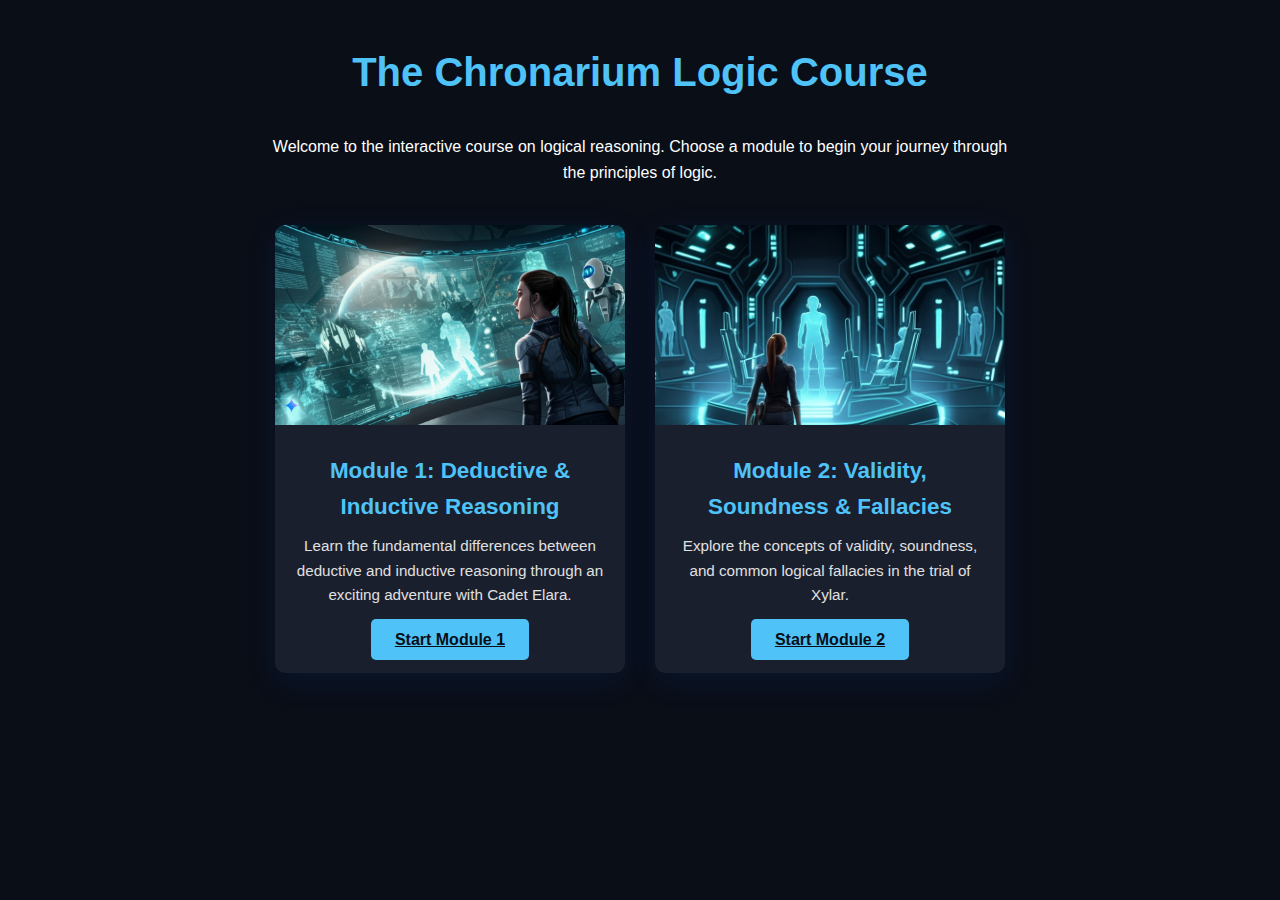
<file: index.html>
<!DOCTYPE html>
<html lang="en">
<head>
    <meta charset="UTF-8">
    <meta name="viewport" content="width=device-width, initial-scale=1.0">
    <title>The Chronarium Logic Course</title>
    <link rel="stylesheet" href="styles.css">
    <style>
        .landing-container {
            text-align: center;
            max-width: 800px;
            margin: 0 auto;
            padding: 40px 20px;
        }
        
        .course-title {
            font-size: 2.5rem;
            color: #4fc3f7;
            margin-bottom: 30px;
        }
        
        .module-cards {
            display: flex;
            flex-wrap: wrap;
            gap: 30px;
            justify-content: center;
            margin-top: 40px;
        }
        
        .module-card {
            background-color: #1a1f2e;
            border-radius: 10px;
            overflow: hidden;
            width: 350px;
            box-shadow: 0 8px 32px rgba(0, 100, 255, 0.1);
            transition: transform 0.3s ease, box-shadow 0.3s ease;
        }
        
        .module-card:hover {
            transform: translateY(-5px);
            box-shadow: 0 12px 40px rgba(0, 100, 255, 0.2);
        }
        
        .card-image {
            width: 100%;
            height: 200px;
            object-fit: cover;
        }
        
        .card-content {
            padding: 20px;
        }
        
        .card-title {
            font-size: 1.4rem;
            color: #4fc3f7;
            margin-bottom: 10px;
        }
        
        .card-description {
            margin-bottom: 20px;
            color: #e0e0e0;
            font-size: 0.95rem;
        }
    </style>
</head>
<body>
    <div class="landing-container">
        <h1 class="course-title">The Chronarium Logic Course</h1>
        <p>Welcome to the interactive course on logical reasoning. Choose a module to begin your journey through the principles of logic.</p>
        
        <div class="module-cards">
            <div class="module-card">
                <img src="imgs/1.1.jpeg" alt="Module 1" class="card-image">
                <div class="card-content">
                    <h2 class="card-title">Module 1: Deductive & Inductive Reasoning</h2>
                    <p class="card-description">Learn the fundamental differences between deductive and inductive reasoning through an exciting adventure with Cadet Elara.</p>
                    <a href="module1.html" class="btn">Start Module 1</a>
                </div>
            </div>
            
            <div class="module-card">
                <img src="imgs/2.1.jpeg" alt="Module 2" class="card-image">
                <div class="card-content">
                    <h2 class="card-title">Module 2: Validity, Soundness & Fallacies</h2>
                    <p class="card-description">Explore the concepts of validity, soundness, and common logical fallacies in the trial of Xylar.</p>
                    <a href="module2.html" class="btn">Start Module 2</a>
                </div>
            </div>
        </div>
    </div>
</body>
</html>
</file>
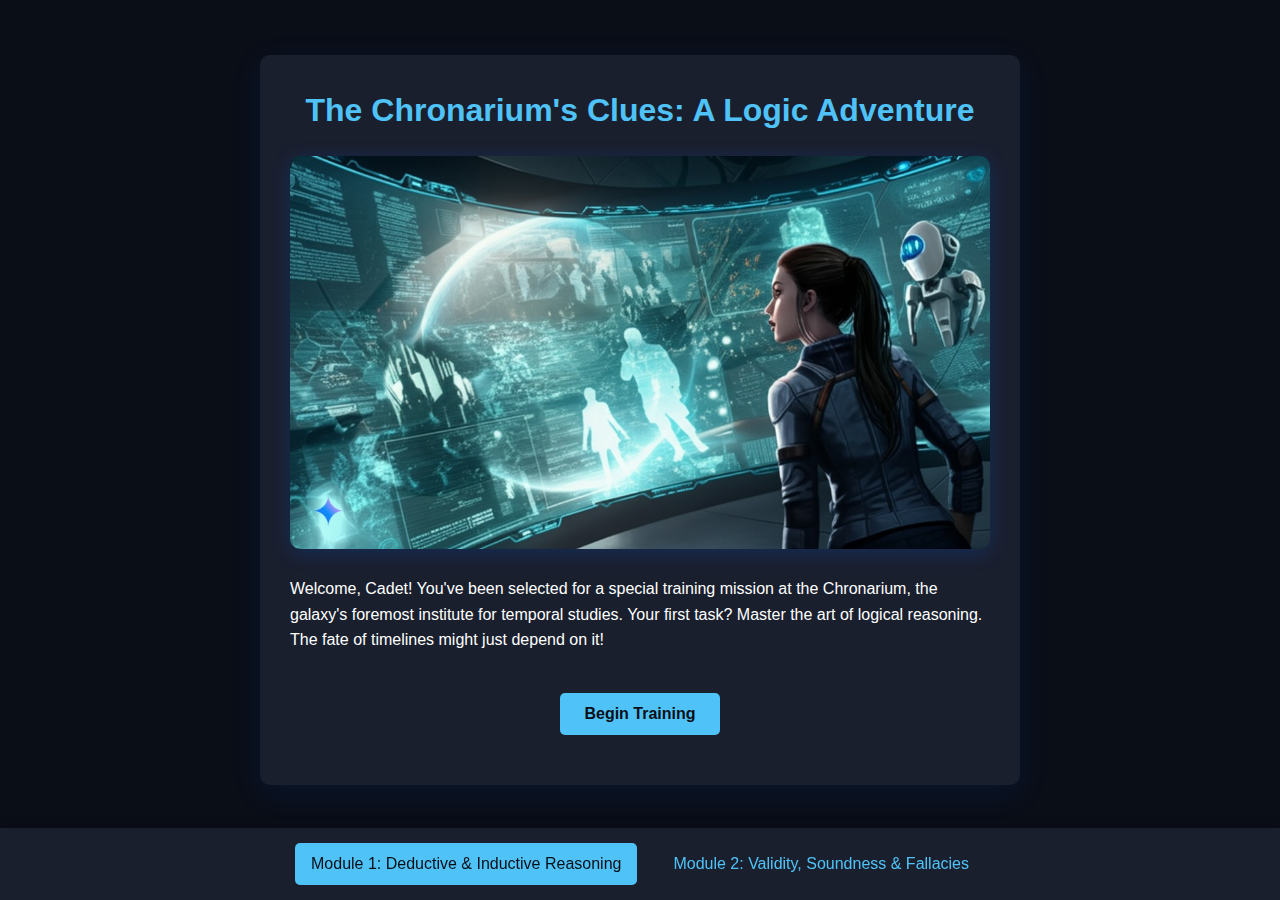
<file: module1.html>
<!DOCTYPE html>
<html lang="en">
<head>
    <meta charset="UTF-8">
    <meta name="viewport" content="width=device-width, initial-scale=1.0">
    <title>The Chronarium's Clues: A Logic Adventure</title>
    <link rel="stylesheet" href="styles.css">
</head>
<body>
    <div id="app">
        <!-- Page content will be rendered here by JavaScript -->
    </div>
    <script src="module1.js"></script>
    
    <!-- Module navigation -->
    <div class="module-nav">
        <a href="module1.html" class="module-link active">Module 1: Deductive & Inductive Reasoning</a>
        <a href="module2.html" class="module-link">Module 2: Validity, Soundness & Fallacies</a>
    </div>
</body>
</html>
</file>
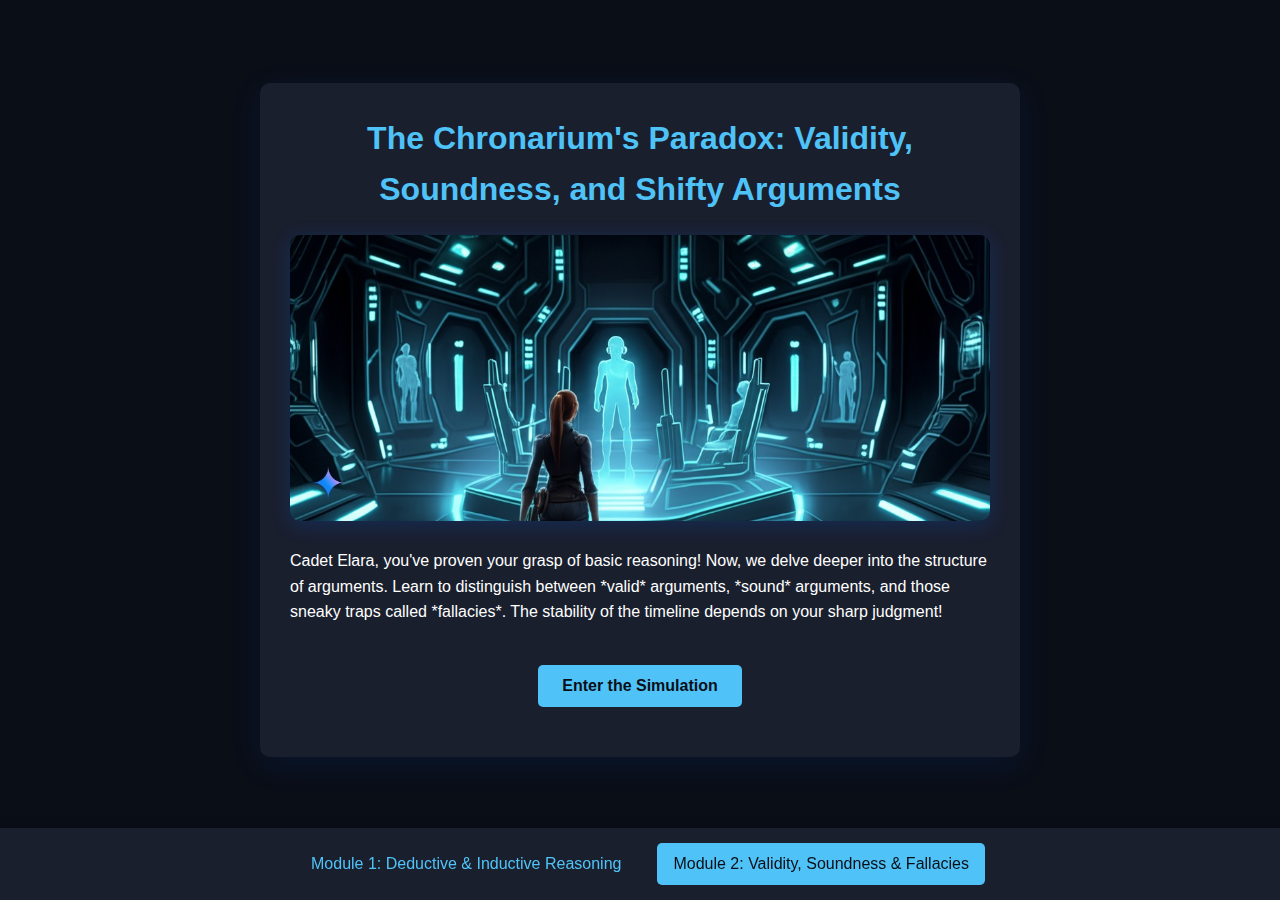
<file: module2.html>
<!DOCTYPE html>
<html lang="en">
<head>
    <meta charset="UTF-8">
    <meta name="viewport" content="width=device-width, initial-scale=1.0">
    <title>The Chronarium's Paradox: Validity, Soundness, and Shifty Arguments</title>
    <link rel="stylesheet" href="styles.css">
</head>
<body>
    <div id="app">
        <!-- Page content will be rendered here by JavaScript -->
    </div>
    <script src="module2.js"></script>
    
    <!-- Module navigation -->
    <div class="module-nav">
        <a href="index.html" class="module-link">Module 1: Deductive & Inductive Reasoning</a>
        <a href="module2.html" class="module-link active">Module 2: Validity, Soundness & Fallacies</a>
    </div>
</body>
</html>
</file>
<file: styles.css>
* {
    margin: 0;
    padding: 0;
    box-sizing: border-box;
}

body {
    font-family: 'Arial', sans-serif;
    background-color: #0a0e17;
    color: #fff;
    line-height: 1.6;
}

#app {
    max-width: 800px;
    margin: 0 auto;
    padding: 20px;
    padding-bottom: 80px; /* Add padding to bottom to prevent overlap with navigation bar */
    min-height: 100vh;
    display: flex;
    flex-direction: column;
    justify-content: center;
}

.page {
    background-color: #1a1f2e;
    border-radius: 10px;
    padding: 30px;
    box-shadow: 0 8px 32px rgba(0, 100, 255, 0.1);
    animation: fadeIn 0.5s ease-in-out;
}

.page-title {
    font-size: 2rem;
    margin-bottom: 20px;
    color: #4fc3f7;
    text-align: center;
}

.image-placeholder {
    background-color: #2a3142;
    height: 200px;
    margin: 20px 0;
    border-radius: 10px;
    display: flex;
    align-items: center;
    justify-content: center;
    color: #4fc3f7;
    font-style: italic;
}

.image-container {
    margin: 20px 0;
    text-align: center;
}

.page-image {
    max-width: 100%;
    height: auto;
    border-radius: 10px;
    box-shadow: 0 4px 20px rgba(0, 100, 255, 0.2);
}

.text-content {
    margin-bottom: 20px;
}

.btn {
    background-color: #4fc3f7;
    color: #0a0e17;
    border: none;
    padding: 12px 24px;
    border-radius: 5px;
    cursor: pointer;
    font-size: 1rem;
    font-weight: bold;
    transition: all 0.2s ease;
    margin-top: 20px;
}

.btn:hover {
    background-color: #0288d1;
    transform: translateY(-2px);
}

.btn-container {
    text-align: center;
    margin-bottom: 20px; /* Add some bottom margin for buttons */
}

.quiz-container {
    display: flex;
    flex-direction: column;
    gap: 20px;
}

.question {
    margin-bottom: 20px;
}

.options {
    display: flex;
    flex-direction: column;
    gap: 10px;
    margin-top: 10px;
}

.option {
    background-color: #2a3142;
    padding: 10px 15px;
    border-radius: 5px;
    cursor: pointer;
    transition: background-color 0.2s ease;
}

.option:hover {
    background-color: #3a4152;
}

.option.selected {
    background-color: #4fc3f7;
    color: #0a0e17;
}

.feedback {
    margin-top: 20px;
    padding: 15px;
    border-radius: 5px;
    text-align: center;
}

.feedback.success {
    background-color: rgba(76, 175, 80, 0.2);
    color: #81c784;
}

.feedback.partial {
    background-color: rgba(255, 193, 7, 0.2);
    color: #ffd54f;
}

.module-nav {
    position: fixed;
    bottom: 0;
    left: 0;
    width: 100%;
    background-color: #1a1f2e;
    display: flex;
    justify-content: center;
    padding: 15px;
    box-shadow: 0 -2px 10px rgba(0, 0, 0, 0.2);
}

.module-link {
    color: #4fc3f7;
    text-decoration: none;
    padding: 8px 16px;
    margin: 0 10px;
    border-radius: 5px;
    transition: all 0.2s ease;
}

.module-link:hover {
    background-color: #2a3142;
}

.module-link.active {
    background-color: #4fc3f7;
    color: #0a0e17;
}

@keyframes fadeIn {
    from {
        opacity: 0;
        transform: translateY(20px);
    }
    to {
        opacity: 1;
        transform: translateY(0);
    }
}
</file>
